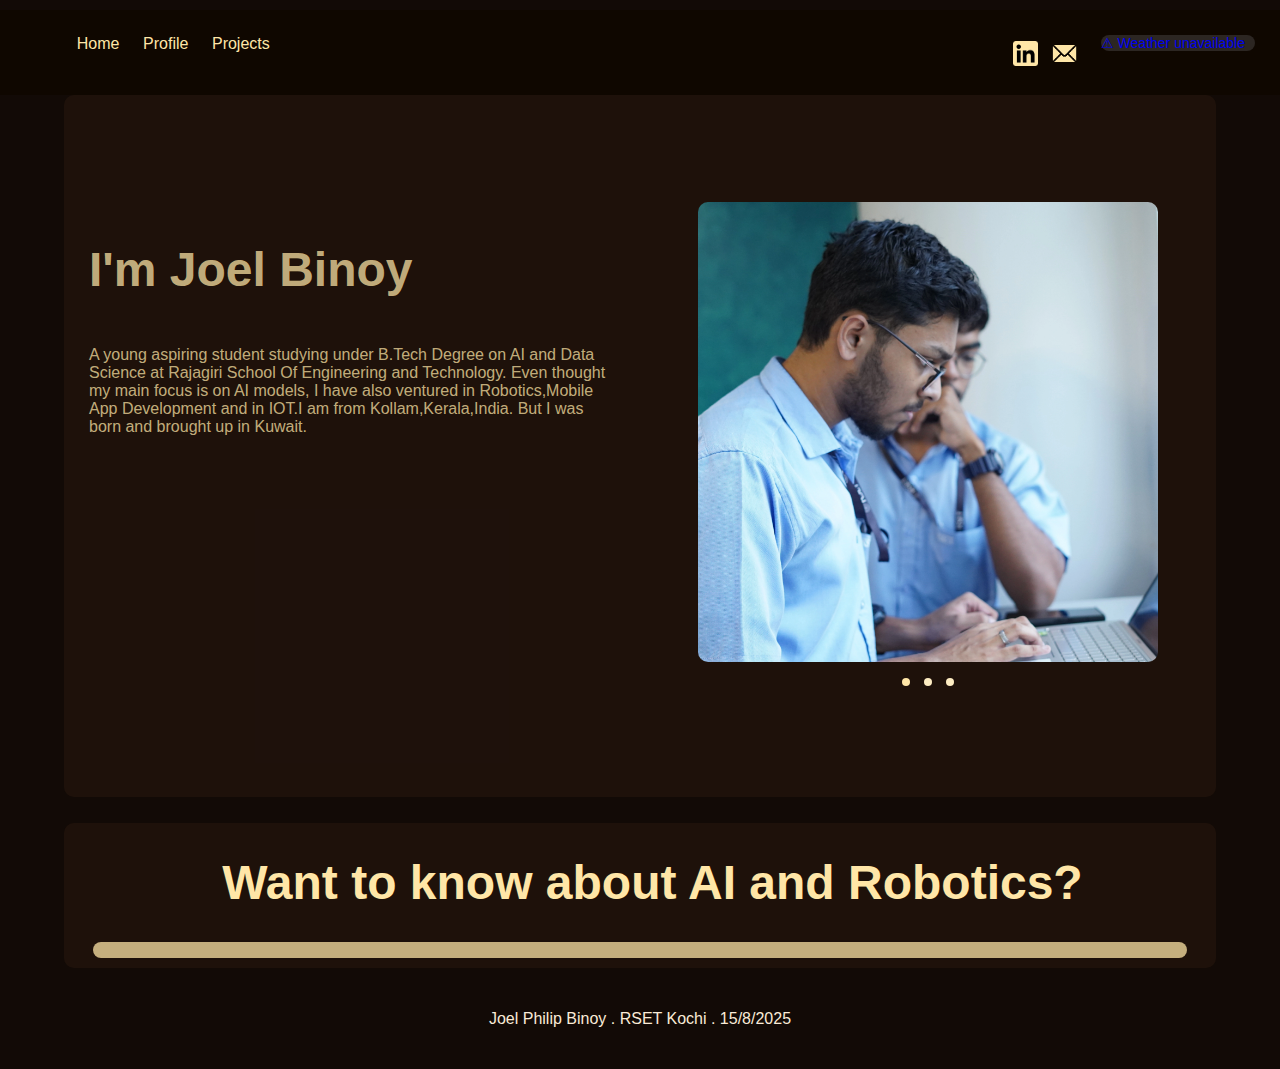
<file: index.html>
<!DOCTYPE html>
<html>
    <head>
        <meta charset="UTF-8">
        <title>Home</title>
        <link rel="icon" type="image/png" href="/images/jp.png">
        <script src="scripts/script.js"></script>
        <meta name="viewport" content="width=device-width, initial-scale=1">
        <link rel="stylesheet" href="../styles/style.css">
        <meta name="description" content="An mediocre portfolio website made by a kid.">
        <meta name="keywords" content="joel,joelphilip,joelmammoodan,RSET">
        <meta name="author" content="Joel Philip Binoy">

    </head>
    <body>
    <nav class="navbar">
      
        <a class='NavItemsRight' href='../index.html'>Home</a>
        <a class="NavItemsRight" href="../pages/profile.html">Profile</a>
        <a class="NavItemsRight" href='../pages/projects.html'>Projects</a>
       
        <div class="IconsRight">
            <a class='Icons' href="https://www.linkedin.com/in/joel-binoy-348324286/"><img src='/images/linkedin.png'></a>
            <a class='Icons' href="/pages/contact.html"><img src='/images/email.png'></a>
        </div>
        <a href="pages/weather_web.html" class="weather-link">
            <div class="weather-info" id="weather">
                <p>Loading..</p>
            </div>
        </a>
    </nav>

    <div class="firsthero">
        <div class="hero-column1">
            <h1 class="hero-main1" id="greetings">I'm Joel Binoy</h1>
            <div class="hero-contents">
                <p>A young aspiring student studying under B.Tech Degree on AI and Data Science at Rajagiri School Of Engineering and Technology.
                    Even thought my main focus is on AI models, I have also ventured in Robotics,Mobile App Development and in IOT.I am from Kollam,Kerala,India. But I was born and brought up in Kuwait. 
                </p>
             </div>
        </div>
        <div class="hero-column2">
             <div class="slideshow">
            <img src="images/slides/img-4.webp" class="slide active" alt="Image Not available">
            <img src="images/slides/img-2.webp" class="slide" alt="Image Not available">
            <img src="images/slides/img-3.webp" class="slide" alt="Image Not available">
            <!-- Add more images as needed -->
        </div>
        <div class="dots">
            <span class="dot active" data-index="0"></span>
            <span class="dot" data-index="1"></span>
            <span class="dot" data-index="2"></span>
            <!-- Add more dots as needed -->
        </div>
        </div>
    </div>
   
    <div class="secondhero">
        <h1 class="hero-main2">Want to know about AI and Robotics?</h1>
     
        <div class="article-contents">
            <div id="news-2">
            </div>
                
        </div>    
        
        
    </div>




    <footer>
        <p class="footer_p">Joel Philip Binoy . RSET Kochi . 15/8/2025</p>
    </footer>
  
    </body>
</html>
</file>
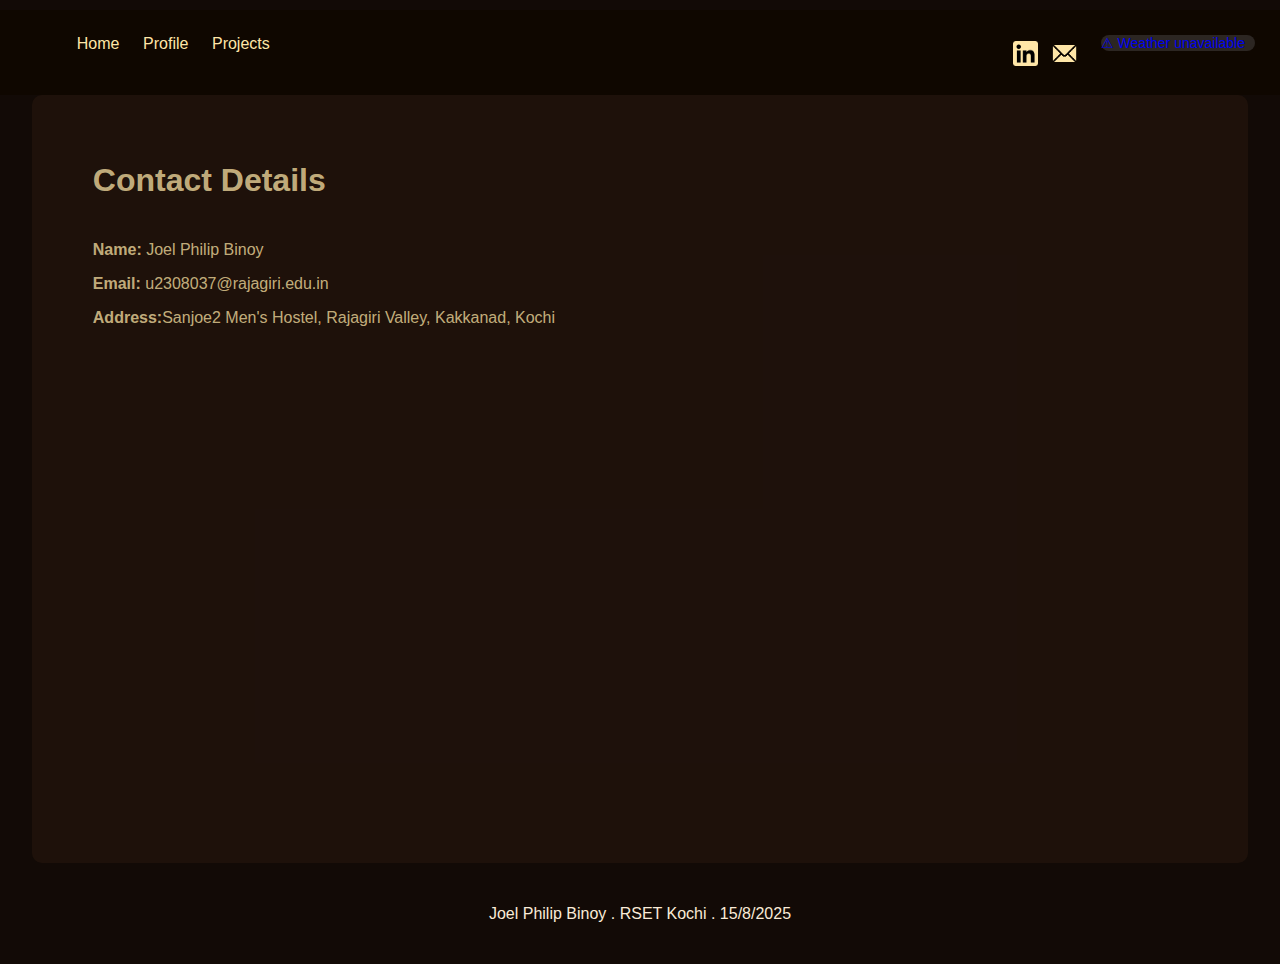
<file: pages/contact.html>
<!DOCTYPE html>
<html>
    <head>
        <meta charset="UTF-8">
        <meta name="viewport" content="width=device-width, initial-scale=1.0">
        <title>Contact</title>
        <script src="../scripts/script.js"></script>
        <link rel="stylesheet" href="../styles/style.css">
          <link rel="icon" type="image/png" href="../images/jp.png">
    </head>
    <body>
     <nav class="navbar">
      
        <a class='NavItemsRight' href='../index.html'>Home</a>
        <a class="NavItemsRight" href="../pages/profile.html">Profile</a>
        <a class="NavItemsRight" href='../pages/projects.html'>Projects</a>
       
        <div class="IconsRight">
            <a class='Icons' href="https://www.linkedin.com/in/joel-binoy-348324286/"><img src='/images/linkedin.png'></a>
            <a class='Icons' href="/pages/contact.html"><img src='/images/email.png'></a>
        </div>
        <a href="../pages/weather_web.html">
            <div class="weather-info" id="weather">
                <p>Loading..</p>
            </div>
        </a>
    </nav>
   <div class="contact-container" >

  <!-- Contact Details -->
  <div class="contact-info" >
    <h2>Contact Details</h2>
    <p><strong>Name:</strong> Joel Philip Binoy</p>
    <p><strong>Email:</strong> u2308037@rajagiri.edu.in</p>
    <p><strong>Address:</strong>Sanjoe2 Men's Hostel, Rajagiri Valley, Kakkanad, Kochi</p>

    <!-- Embedded Map iframe -->
    <iframe src="https://www.google.com/maps/embed?pb=!1m18!1m12!1m3!1d3555.7870078272363!2d76.35752447450844!3d9.994330673133291!2m3!1f0!2f0!3f0!3m2!1i1024!2i768!4f13.1!3m3!1m2!1s0x3b080ca12373ff23%3A0xf4700623b5e399b6!2sSanjoe%202%20Men&#39;s%20Hostel!5e1!3m2!1sen!2sin!4v1755358442834!5m2!1sen!2sin" width="600" height="450" style="border:0;" allowfullscreen="" loading="lazy" referrerpolicy="no-referrer-when-downgrade"></iframe>
  </div>


</div>



    <footer>
        <p class="footer_p">Joel Philip Binoy . RSET Kochi . 15/8/2025</p>
    </footer>
  

    </body>
</html>
</file>
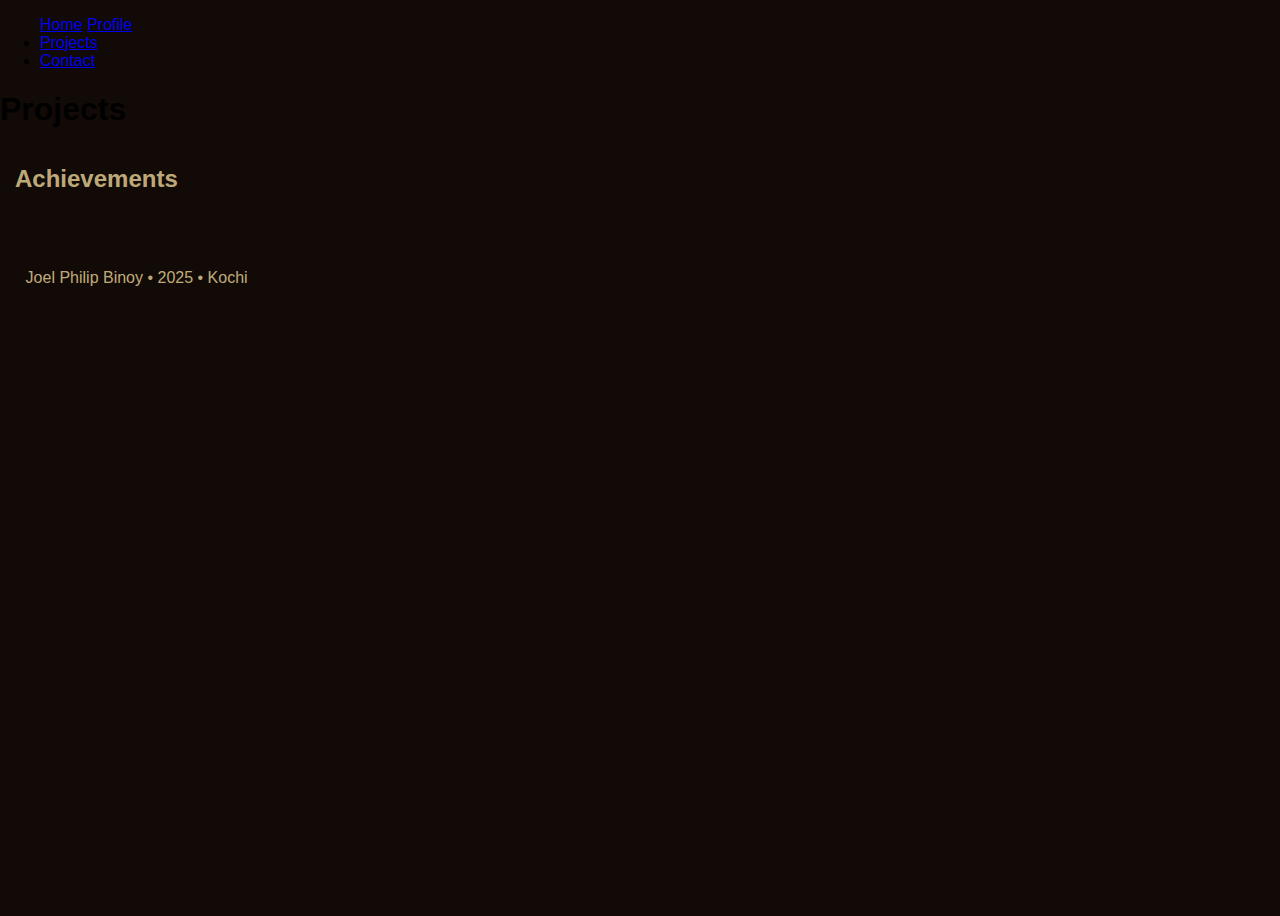
<file: pages/education_technical.html>
<!DOCTYPE html>
<html lang="en">
<head>
  <meta charset="UTF-8" />
  <meta name="viewport" content="width=device-width, initial-scale=1.0"/>
  <link rel="stylesheet" href="../styles/style.css" />
  <title>Skills</title>
  
</head>
<body>
    <nav class="navabar">
      <ul class="Links">
        <l1><a href='../index.html'>Home</a></l1>
        <l1><a href="../pages/profile.html">Profile</a></l1>
        <li><a href='../pages/projects.html'>Projects</a></li>
        <li><a href='../pages\contact.html'>Contact</a></li>
      </ul>
    </nav>
  <header>
    <h1>Projects</h1>
  </header>

  <section id="achievements">
    <h2>Achievements</h2>
    <ul>
      <!-- <li>Hackathon Winner, IEEE CodeSprint</li> -->
    </ul>
  </section>


  <footer>
    <p> Joel Philip Binoy • 2025 • Kochi</p>
  </footer>

</body>
</html>
</file>
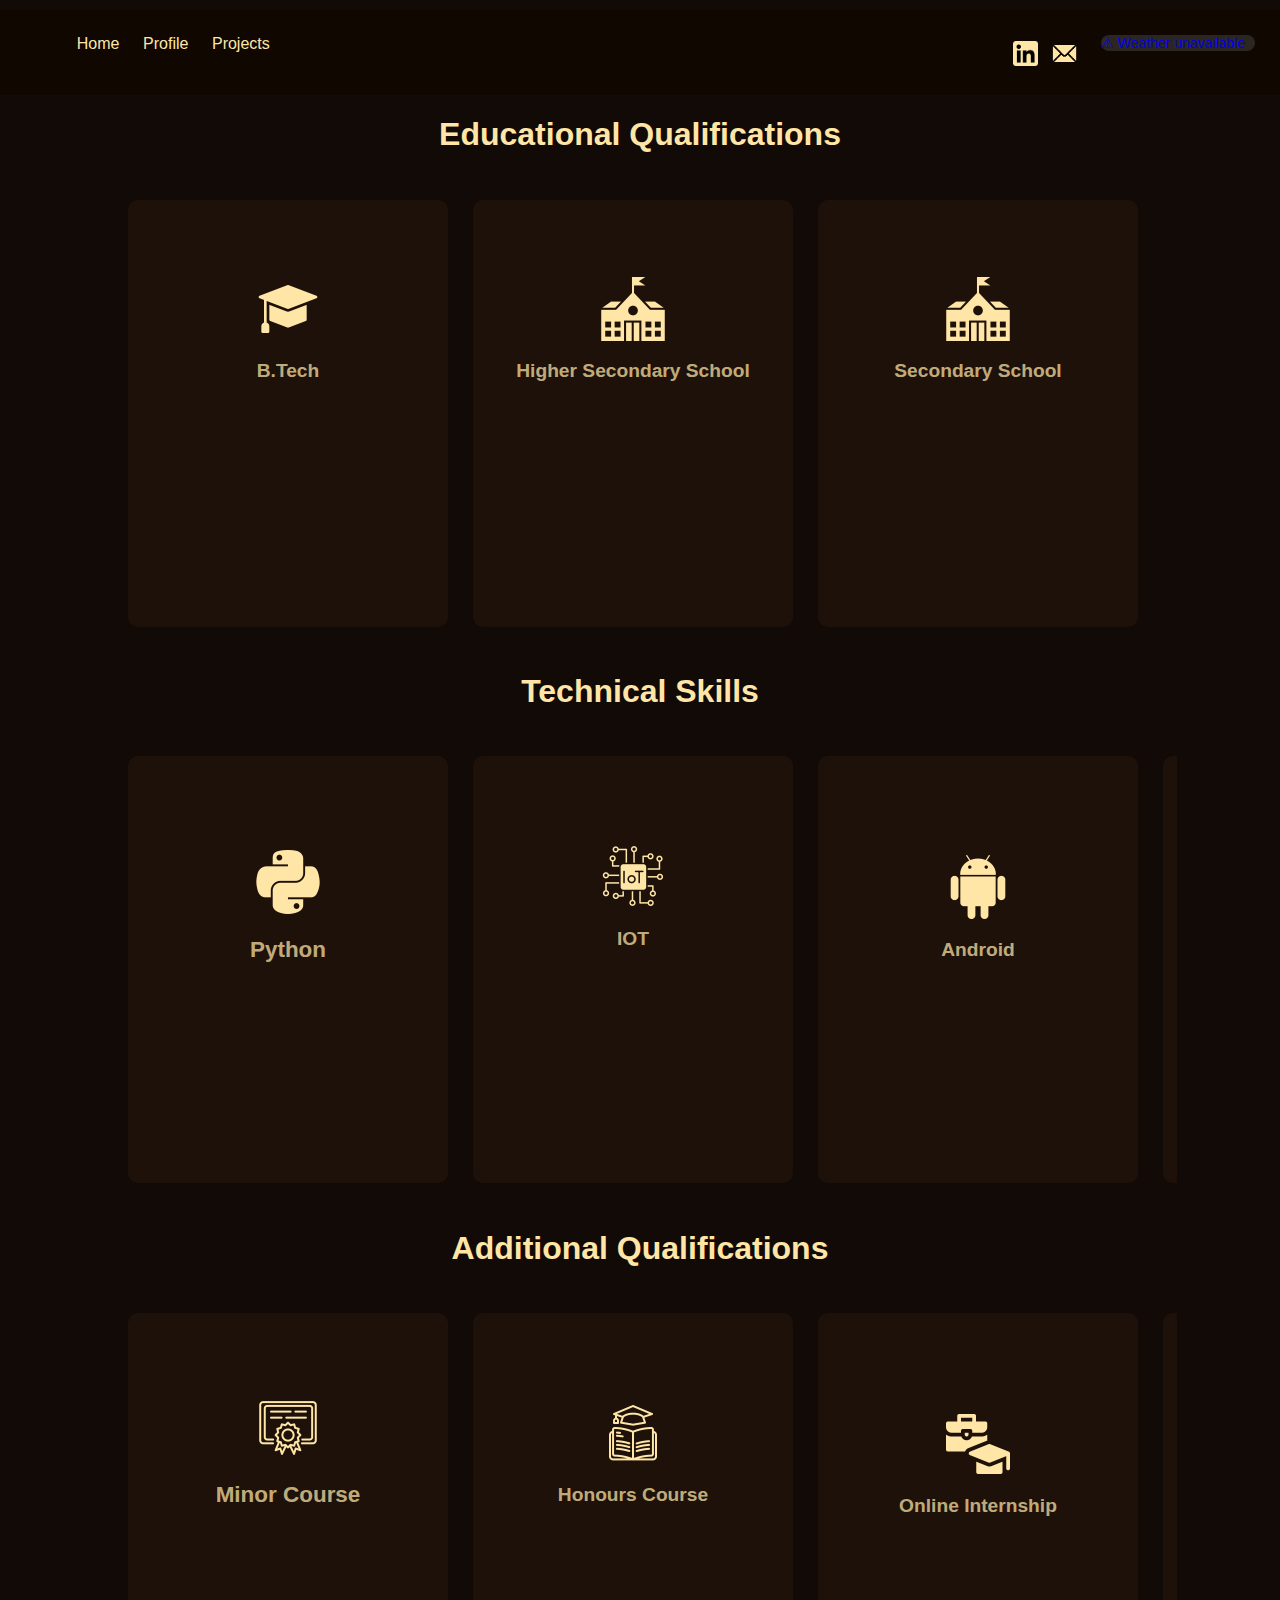
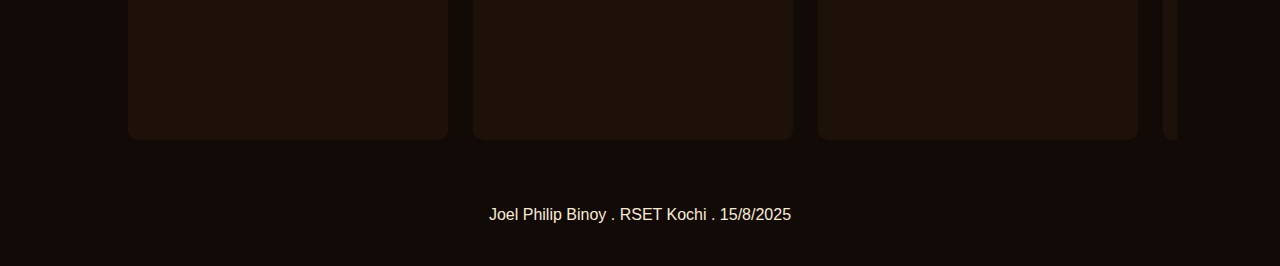
<file: pages/profile.html>
<!DOCTYPE html>
<html>
    <head>
         <meta charset="UTF-8">
  <meta name="viewport" content="width=device-width, initial-scale=1.0">
        <title>Profile</title>
        
        <link rel="stylesheet" href="../styles/style.css">
          <link rel="icon" type="image/png" href="../images/jp.png">
    </head>
    <body>
    <nav class="navbar">
      
        <a class='NavItemsRight' href='../index.html'>Home</a>
        <a class="NavItemsRight" href="../pages/profile.html">Profile</a>
        <a class="NavItemsRight" href='../pages/projects.html'>Projects</a>
       
        <div class="IconsRight">
            <a class='Icons' href="https://www.linkedin.com/in/joel-binoy-348324286/"><img src='/images/linkedin.png'></a>
            <a class='Icons' href="/pages/contact.html"><img src='/images/email.png'></a>
        </div>
        <a href="../pages/weather_web.html">
            <div class="weather-info" id="weather">
                <p>Loading..</p>
            </div>
        </a>
    </nav>

    

    <h1 style="text-align:center; color:#ffe6a7;">Educational Qualifications</h1>

    <div class="scroll-container">
       
       
        <div class="square">
            <img src="../images/mortarboard.png">
            <p>B.Tech</p>
            <p class="square-item">B.Tech on AI and Data Science| Rajagiri School Of Engineering and Technology
                <br><br>Currently pursuing
            </p>
        </div>
         <div class="square">
            <img src="../images/school (1).png">
            <p>Higher Secondary School</p>
            <p class="square-item">Education Under CBSE | Indian Community School Kuwait 
                <br><br><br>Passed on May 2023 with 95%
            </p>
        </div>
         <div class="square">
            <img src="../images/school (1).png">
            <p>Secondary School</p>
            <p class="square-item">Education Under CBSE | Indian Community School Kuwait 
                <br><br>Passed on August 2021 with 94%
            </p>
        </div>
           
    </div>



    <h1 style="text-align:center; color:#ffe6a7;">Technical Skills</h1>

    <div class="scroll-container">
        <div class="square" id="python">
            <img src="../images/python.png">
            <h3>Python</h3>
            <p class="square-item">A proficient knowledge about python, mainly focusing on AI training and deployment</p>
            
        </div>
        <div class="square" id="android">
            <img src="../images/technology.png">
            <p>IOT</p>
            <p class="square-item">Experimental knowledge on microcontrollers like ESP32 and ESP8266.Has experience on using the Arduino IDE</p>
        </div>
        <div class="square" id="android">
            <img src="../images/android-logo.png">
            <p>Android</p>
            <p class="square-item">A Basic knowledge about Android app development using Android Studio</p>
        </div>
        <div class="square" id="object">
            <img src="../images/image-recognition.png">
            <p>Object Recognition</p>
            <p class="square-item">An Experimental knowledge on using YOLO models and hypertuning the parameters for specific use</p>
        </div>
        <div class="square" id="java">
            <img src="../images/java.png">
            <p>Java</p>
            <p class="square-item">Basic knowledge on Object Oriented Programming by Java<br><br><br></p>
        </div>
        <div class="square" id="animation">
            <img src="../images/keyframe.png">
            <p>Blender</p>
            <p class="square-item">Basic Knowledge on Animations and 3d Modelling using Blender and AutoCAD<br><br></p>
        </div>
        <div class="square" id="stocks">
            <img src="../images/stock-market.png">
            <p>Stock Market</p>
            <p class="square-item">Experimental knowledge on Indian Stock Markets and the control flow of power in it.<br></p>
        </div>
        <div class="square" id="Robotics">
            <img src="../images/robotic-arm.png">
            <p>Robotics</p>
            <p class="square-item">Experience on different configuration of robot arms and kinematics methods of robotic arms</p>
        </div>



        
        
        
    </div>


    <h1 style="text-align:center; color:#ffe6a7;">Additional Qualifications</h1>

    <div class="scroll-container">
        <div class="square" id="python">
            <img src="../images/online-certificate.png">
            <h3>Minor Course</h3>
            <p class="square-item">Minor Course on Robotics provided by RSET<br><br>Acquired Till Semester 3</p>
            
        </div>
        <div class="square" id="android">
            <img src="../images/book.png">
            <p>Honours Course</p>
            <p class="square-item">Pursuing Honours Course provided by RSET<br>Completed Course on Speech Recognition And Synthesis</p>
        </div>
        <div class="square" id="object">
            <img src="../images/internship.png">
            <p>Online Internship</p>
            <p class="square-item">Attended 2 Online Course on AI from Ediglobe and YBI Foundation</p>
        </div>
        <div class="square" id="java">
            <img src="../images/trend.png">
            <p>Statistics</p>
            <p class="square-item">Attended Courses on Basic Foundation of Statistical Foundation</p>
        </div>

        <div class="square" id="java">
            <img src="../images/coordination.png">
            <p>Events Coordinated</p>
            <p class="square-item">Coordinated a wikipedia speedrun game and a CTF game in RSET under Articon association</p>
        </div>
       
    </div>

    
   

    
  
    

    <footer>
        <p class="footer_p">Joel Philip Binoy . RSET Kochi . 15/8/2025</p>
    </footer>


  
  
    <script src="../scripts/script.js"></script>
    </body>
</html>
</file>
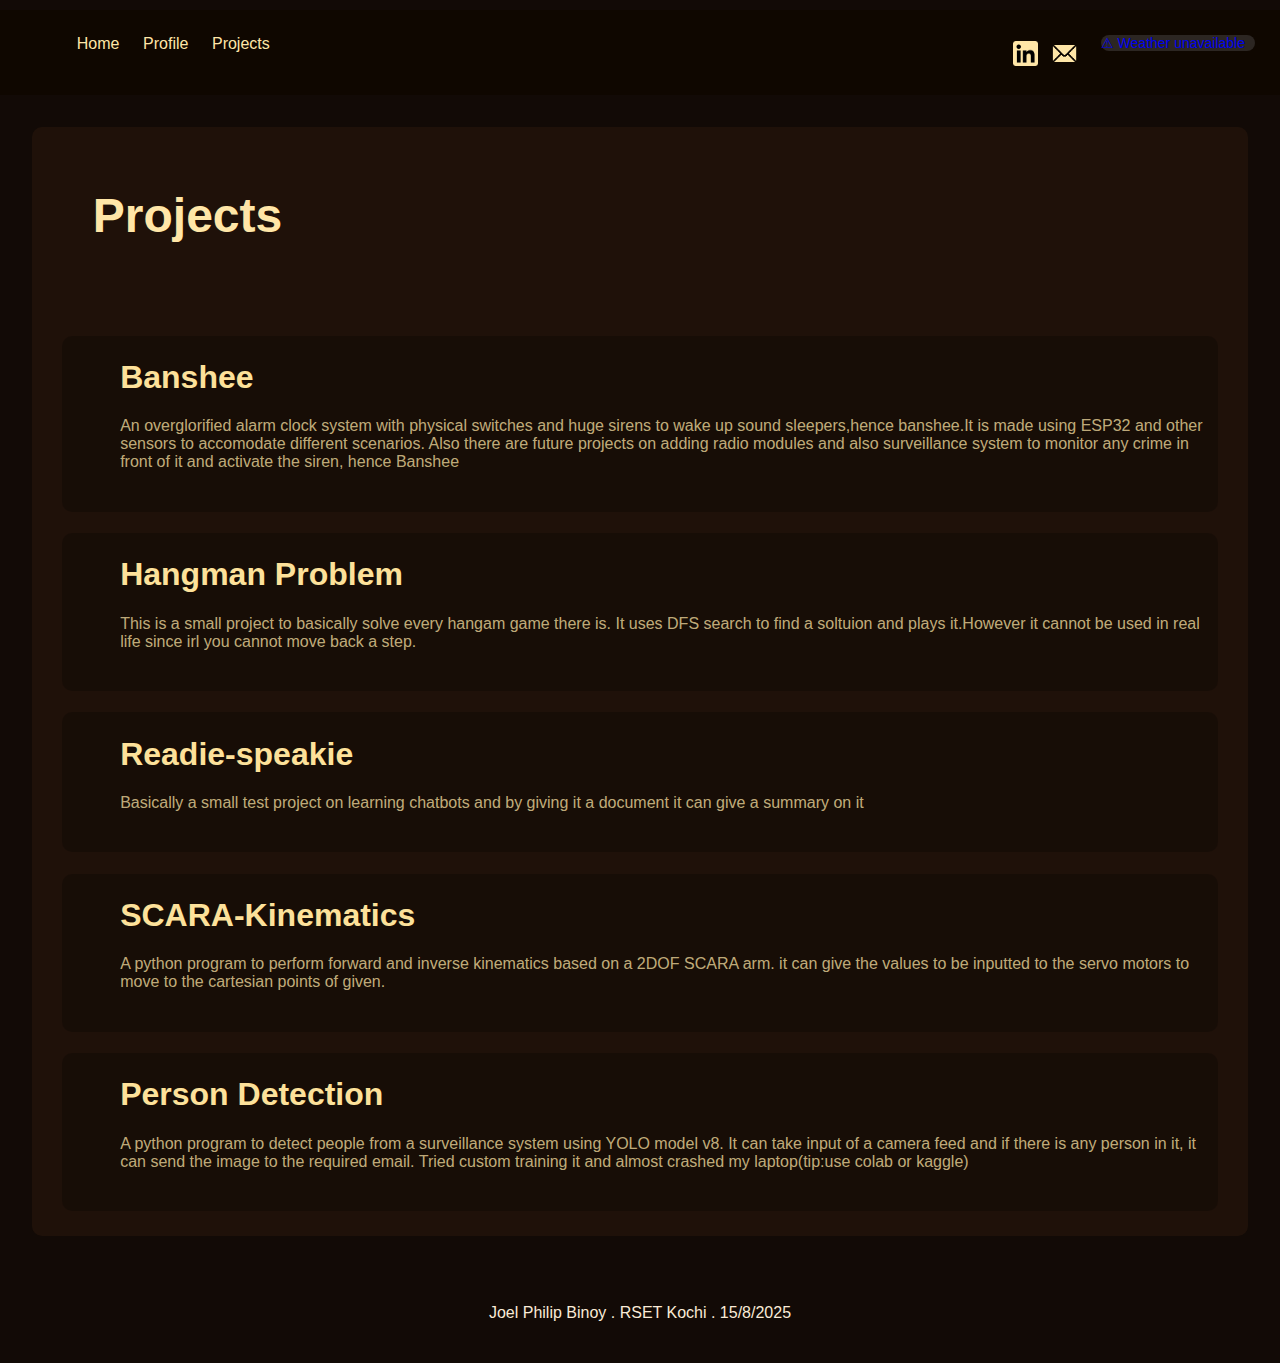
<file: pages/projects.html>
<!DOCTYPE html>
<html>
    <head>
        <meta charset="UTF-8">
        <meta name="viewport" content="width=device-width, initial-scale=1.0">
        <title>Projects</title>
        <script src="../scripts/script.js"></script>
        <link rel="stylesheet" href="../styles/style.css">
          <link rel="icon" type="image/png" href="../images/jp.png">
    </head>
    <body>
    <nav class="navbar">
      
        <a class='NavItemsRight' href='../index.html'>Home</a>
        <a class="NavItemsRight" href="../pages/profile.html">Profile</a>
        <a class="NavItemsRight" href='../pages/projects.html'>Projects</a>
       
        <div class="IconsRight">
            <a class='Icons' href="https://www.linkedin.com/in/joel-binoy-348324286/"><img src='/images/linkedin.png'></a>
            <a class='Icons' href="/pages/contact.html"><img src='/images/email.png'></a>
        </div>
        <a href="../pages/weather_web.html">
            <div class="weather-info" id="weather">
                <p>Loading..</p>
            </div>
        </a>
    </nav>


    <div class="Project">
        <h1 class="project-heading">Projects</h1>
        <div class="project-items">
            <a href='https://github.com/joelmammoodan/Banshee'><h1>Banshee</h1></a>
            <p class="project-contents">An overglorified alarm clock system with physical switches and huge sirens to wake up sound sleepers,hence banshee.It is made using ESP32 and other sensors to accomodate different scenarios. Also there are future projects on adding radio modules and also surveillance system to monitor any crime in front of it and activate the siren, hence Banshee</p>

        </div>
        <div class="project-items">
                <a href='https://github.com/joelmammoodan/-never-Hangman-problem'><h1>Hangman Problem</h1></a>
                <p class="project-contents">This is a small project to basically solve every hangam game there is. It uses DFS search to find a soltuion and plays it.However it cannot be used in real life since irl you cannot move back a step.</p>

            </div>
        <div class="project-items">
                <a href='https://github.com/joelmammoodan/readie-speakie'><h1>Readie-speakie</h1></a>
                <p class="project-contents">Basically a small test project on learning chatbots and by giving it a document it can give a summary on it</p>

            </div>
        <div class="project-items">
                <a href='https://github.com/joelmammoodan/kinematics'><h1>SCARA-Kinematics</h1></a>
                <p class="project-contents">A python program to perform forward and inverse kinematics based on a 2DOF SCARA arm. it can give the values to be inputted to the servo motors to move to the cartesian points of given. </p>

         </div>
         <div class="project-items">
                <a href='https://github.com/joelmammoodan/Person_detection'><h1>Person Detection</h1></a>
                <p class="project-contents">A python program to detect people from a surveillance system using YOLO model v8. It can take input of a camera feed and if there is any person in it, it can send the image to the required email. Tried custom training it and almost crashed my laptop(tip:use colab or kaggle) </p>

         </div>
    </div>

    

    

    <footer>
        <p class="footer_p">Joel Philip Binoy . RSET Kochi . 15/8/2025</p>
    </footer>
  

    

    </body>
</html>
</file>
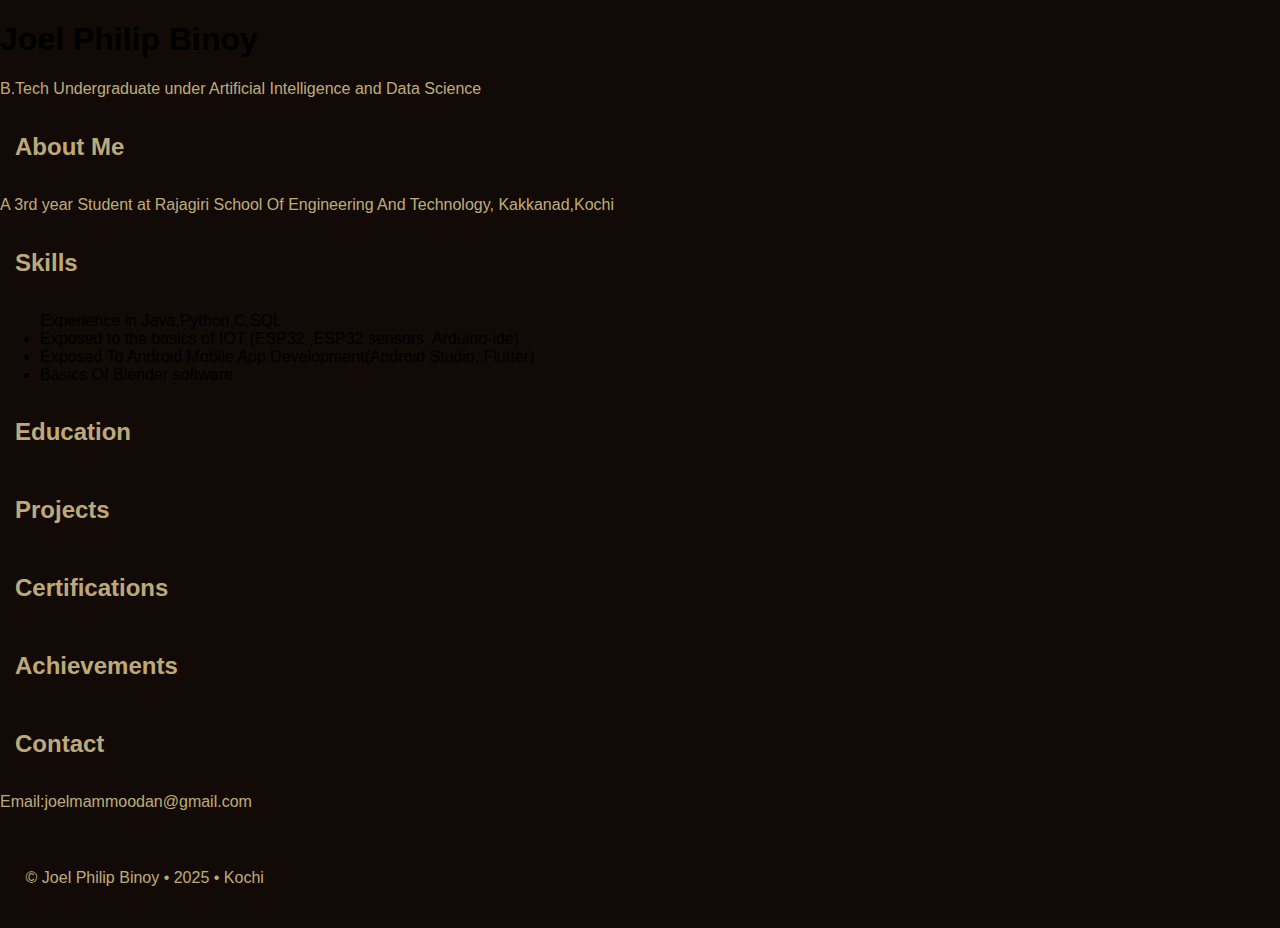
<file: pages/test.html>
<!DOCTYPE html>
<html lang="en">
<head>
  <meta charset="UTF-8" />
  <meta name="viewport" content="width=device-width, initial-scale=1.0"/>
  <link rel="stylesheet" href="../styles/style.css" />
  <title>Joel Philip Binoy</title>
  
</head>
<body>

  <header>
    <h1>Joel Philip Binoy</h1>
    <p>B.Tech Undergraduate under Artificial Intelligence and Data Science </p>
  </header>

  <section id="about">
    <h2>About Me</h2>
    <p>A 3rd year Student at Rajagiri School Of Engineering And Technology, Kakkanad,Kochi</p>
  </section>

  <section id="skills">
    <h2>Skills</h2>
    <ul>
      <l1>Experience in Java,Python,C,SQL</l1>
      <li>Exposed to the basics of IOT (ESP32 ,ESP32 sensors, Arduino-ide)</li>
      <li>Exposed To Android Mobile App Development(Android Studio, Flutter)</li>
      <li>Basics Of Blender software</li>
    </ul>
  </section>

  <section id="education">
    <h2>Education</h2>
    <p></p>
  </section>

 <!-- <section id="experience">
    <h2>Experience</h2>
    <div class="job">
      <h3> Job Title at Company </h3>
      <p> Timeline & brief description of your responsibilities or accomplishments </p>
    </div>
    Duplicate .job for additional roles 
  </section>-->



  <section id="projects">
    <h2>Projects</h2>
    <div class="project">
      <h3><!-- Project Title --></h3>
      <p><!-- Short description of the project and technologies used. --></p>
      <a href="#"><!-- Link to demo or GitHub --></a>
    </div>
    <!-- Add more .project blocks as desired -->
  </section>

  <section id="certifications">
    <h2>Certifications</h2>
    <ul>
      <!-- <li>Certificate Name - Issuer</li> -->
    </ul>
  </section>

  <section id="achievements">
    <h2>Achievements</h2>
    <ul>
      <!-- <li>Hackathon Winner, IEEE CodeSprint</li> -->
    </ul>
  </section>

  <section id="contact">
    <h2>Contact</h2>
    <p>Email:joelmammoodan@gmail.com</p>
   
  </section>

  <footer>
    <p>&copy; Joel Philip Binoy • 2025 • Kochi</p>
  </footer>

</body>
</html>
</file>
<file: styles/style.css>
*{
  
  font-family:'Segoe UI', Tahoma, Geneva, Verdana, sans-serif;
}
p,h1.h2,h3,h4,h5{
  background-color: transparent;
  color: #ffe6a7be;
  font-family:'Segoe UI', Tahoma, Geneva, Verdana, sans-serif;
} 




@keyframes fadeIn {
  from {
    opacity: 0;
    transform: translateY(20px); /* optional: slight slide-up */
  }
  to {
    opacity: 1;
    transform: translateY(0);
  }
}

h2{
  color: #ffe6a7be;
  padding:15px;
}


html,body{
  height:100%;
  margin:0;
  background-color: #120a06;
  background-size: cover;
  background-position: center;
  background-repeat: no-repeat;
}

.firsthero{
  background-color: #301c1169 ;
  width:90%;
  margin-left: auto;
  margin-right: auto;
  margin-bottom: 2%;
  border-radius: 10px;
  height: fit-content; /* full screen height */
  display: flex;

}

.hero-column1{
  background-color: transparent;
  width:50%;
  margin-bottom: 30%;
  flex-direction: column;
  border-radius: 10px;
  height: 100%; /* full screen height */
  display: flex;

  color: white;
  position: relative;
}
/*ffe6a7   99582a   432818   bb9457   6f1d1b*/
.hero-main1{
  background-color: transparent;
  color: #ffe6a7be;
  font-family:'Segoe UI', Tahoma, Geneva, Verdana, sans-serif;
  padding-left: 25px;
  padding-top: 20%;
  font-size: 3rem;
}

.hero-contents{
  padding-left: 25px;
  padding-right:25px;
}




.hero-column2{

  aspect-ratio: 1/1;
  width:40%;
  margin-top: auto;
  margin-bottom: auto;
  margin-left: auto;
  margin-right: auto;
  border-radius: 10px;
}


.slideshow {
    position: relative;
    width: 100%;
    margin: 0 auto;
    overflow: hidden;
    aspect-ratio: 1/1;
    border-radius: 10px;
}

.slideshow img {
    position: absolute;
    top: 0;
    left: 0;
    width: 100%;
    height: 100%;
    object-fit: cover;
    
    opacity: 0;
    visibility: hidden;   /* hide from view but still in layout */
    transition: opacity 2s ease-in;
    
}

.slideshow img.active {
    opacity: 1;
    visibility: visible;
}

/* Dot indicators */
.dots {
    text-align: center;
    margin-top: 10px;
}

.dot {
    display: inline-block;
    width: 8px;
    height: 8px;
    margin: 0 5px;
    background-color: #fdecc2;
    border-radius: 50%;
    cursor: pointer;
    transition: background-color 0.3s;
}

.dot.active {
    background-color:#ffe6a7;
}

.secondhero{
  background-color: #301c1169;
  width:90%;
  margin:0 auto;
  flex-direction: column;
  border-radius: 10px;
  height: min-content; /* full screen height */
  display: flex;
  color: white;
  position: relative;
}




.hero-main2{
  background-color: transparent;
  color: #ffe6a7;
  font-family:'Segoe UI', Tahoma, Geneva, Verdana, sans-serif;
  margin-left:auto;
  margin-right: auto;
  padding-left: 25px;
  font-size: 3rem;
}



.navbar{
  display:flex;
  flex-direction: row;
  gap:2%;
  background: #0f0700;
  padding:25px;
  padding-left: 6%;
  margin-top: 10px;
  
}

.navbar a img{
  width:25px;
  height:25px;
  padding-left: 10px;
}

.navbar a{
  text-decoration: none;
}

.IconsRight{
  margin-left: auto;
  margin-top: 6px;
}


.NavItemsRight{
  background-color: transparent;
  font-family:'Segoe UI', Tahoma, Geneva, Verdana, sans-serif;
  color: #ffe6a7;
  text-decoration: none;
  font-size: 1rem;
}

.weather-info {
  height: fit-content;
  font-size: 14px;
  display: flex;
  align-items: center;
  margin: auto;
  padding-right: 10px;
  background-color: #47444285;
  border-radius: 10px;
}




.article-contents{
  background-color:#ffe6a7be;
  max-height: 100%;
  width:95%;
  overflow-y: auto;
 
  margin-left: auto;
  margin-right: auto;
  border-radius: 10px;
  margin-bottom: 10px;
}


#news-2 {
  height: 100%;
  overflow-y:auto;
  padding: 8px;
}

#news-2 .article {
  display: flex;
  flex-direction: row; /* side-by-side layout */
  align-items: center;
  justify-content: space-between;
  gap: 10px;
  margin-bottom: 12px;
  font-size: 0.9rem;
  box-sizing: border-box;
}

#news-2 .article img {
  width: 120px;       /* slightly smaller thumbnail */
  height: auto;
  border-radius: 6px;
   /* prevents shrinking */
}

#news-2 .article a {
  font-size: 1.2rem; /* slightly smaller text */
  font-weight: bold;
  text-decoration: none;
  color: #222;
  flex: 1 1 auto; /* ensures it shrinks if needed */
  min-width: 0;          /* text takes available space */
}

#news-2 .article a:hover {
  color: #0056b3;
}




.footer_p{
  text-align: center;
  color: antiquewhite;
}

footer{
  padding:2%
}




.scroll-container {
  display: flex;
  overflow-x: auto;
  gap: 25px;
  padding: 25px;
  width: 80%;
  margin: auto;
  scroll-behavior: smooth;
  
}

.scroll-container::-webkit-scrollbar {
  height: 8px;
}

.scroll-container::-webkit-scrollbar-thumb {
  background: #ffe6a7;
  border-radius: 4px;
}

.square {
  background-color: #301c1169;
  flex: 0 0 auto; /* Prevent shrinking */
  width: 20rem;
  aspect-ratio: 3/4;
  border-radius: 10px;
  display: flex;
  align-items: center;
  justify-content: center;
  font-weight: bold;
  color: #120a06;
  flex-direction: column;
  font-size: 1.2rem;
  transition: transform 0.3s;
}

.square-item{
  opacity: 0;
  transition: opacity 0.3s ease;
  width: 90%;
  text-align: center;
}

.square:hover .square-item{
  opacity: 1;
}

.square img{
  width:20%;
  aspect-ratio: 1/1;
}
.square:hover {
  transform: scale(1.1);
}


.weather-container {
  
  border-radius: 12px;
  box-shadow: 0 4px 15px rgba(0,0,0,0.2);
  max-width: 400px;
  width: 100%;
  background-color: #301c1169;
  margin: auto;
  padding: 5%;
  
}





.city-img{
  display: flex;
  width: fit-content;
  margin: auto;
}

.city-img img{
  height: 3rem;
  width:3rem;
  margin: auto;
}
.city-img h2{
  margin-top: auto;
  margin-bottom: auto;
  font-size: 2rem;
  
}

.weather-others{
  display: flex;
  margin:0 auto;
  width: fit-content;
}

.weather-container h1{
  color: #fde19a;
  text-align: center;

}

.weather-item {
  display: flex;
  align-items: center;
  gap: 8px;
  padding-right: 5%;
}

.weather-item img.icon {
  width: 24px;
  height: 24px;
}

.weather-container button{
  background-color:#4e1413;
}

.weather-container button:hover{
  background-color: #942626;
}
form {
  margin-bottom: 20px;
}

input {
  padding: 10px;
  border-radius: 6px;
  border: 1px solid #ccc;
  width: 70%;
}

button {
  padding: 10px;
  border: none;
  border-radius: 6px;
  background: #1c92d2;
  color: white;
  cursor: pointer;
}

button:hover {
  background: #155a8a;
}

.weather-icon {
  margin: 10px 0;
  width: 60px;
  height: 60px;
}

.weather-details p {
  margin: 5px 0;
}


.Project{
  background-color: #512f1637 ;
  width:95%;
  margin-left: auto;
  margin-right: auto;
  margin-bottom: 2%;
  border-radius: 10px;
  padding-bottom: 2%;
  height: fit-content; /* full screen height */
  
}




.project-heading{
  background-color: transparent;
  color: #ffe6a7;
  font-family:'Segoe UI', Tahoma, Geneva, Verdana, sans-serif;
  padding: 5%;
  font-size: 3rem;
}

.project-contents{
  padding-left:5%
}

.project-items{
  background-color:#0000003a;
  width: 95%;
  border-radius: 10px;
  margin: auto;
  padding-bottom: 2%;
}

.project-items h1{
  padding-left: 5%;
  padding-top: 2%;
  color:#fde19a
  
}

.project-items a{
  text-decoration: none;
  
}

.project-items a:hover{
  text-decoration: underline;
  color: #fdecc2;
}


iframe{
  aspect-ratio: 3/2;
  margin:0 auto;
  border-radius:10px;
  width:95%;
  display: block;
  margin-top: 5%;
}
.contact-info{
  background-color: #301c1169;
  width: 95%;
  margin: auto;
  padding-top: 2%;
  padding-bottom: 2%;
  border-radius: 10px;
}

.contact-info p{
  padding-left: 5%;
}

.contact-info h2{
  padding-left: 5%;
  font-size: 2rem;
}

.dialog {
  display: none; /* hidden by default */
  position: fixed;
  top: 0;
  left: 0;
  width: 100%;
  height: 100%;
  background: rgba(0,0,0,0.6);
  justify-content: center;
  align-items: center;
}

.dialog-content {
  background: white;
  padding: 20px;
  border-radius: 12px;
  width: 300px;
  text-align: center;
  animation: fadeIn 0.3s ease-in-out;
}

.dialog-content h2 {
  margin: 10px 0;
}

.close {
  float: right;
  font-size: 22px;
  cursor: pointer;
}

@keyframes fadeIn {
  from { opacity: 0; transform: scale(0.9); }
  to { opacity: 1; transform: scale(1); }
}


/* Mobile view: stack vertically, text first */
@media(max-aspect-ratio: 1/1) {
  .firsthero {
    flex-direction: column;
    padding-bottom: 10%;/* Stack them */
  }

  .hero-column1 {
    margin-top: auto;
    margin-bottom: auto;
    padding-bottom: 2%;
    width:100%;
    order: 1; /* Text stays on top */
  }
  .hero-main1{
    margin-top: 0px;
  
    margin-left: 2px;
    margin-right: auto;
    
  }

  .hero-column2 {
    width:90%;
    order: 2;

  }

  .weather-info{
    font-size: 10px;
    margin-left: 30px;
  }

  .navbar a img{
  width:25px;
  height:25px;
  }

 

  .IconsRight{
    display: flex;
    flex-direction: row;
    max-width: 30px;
    max-height: 15px;
    margin-left: 2% auto;
    margin-right: 10px;
    gap:10px;
    padding-right:15px ;
  }

  .navbar{
    font-size: small;
  }
 



 
  
  

  


  
}
</file>
